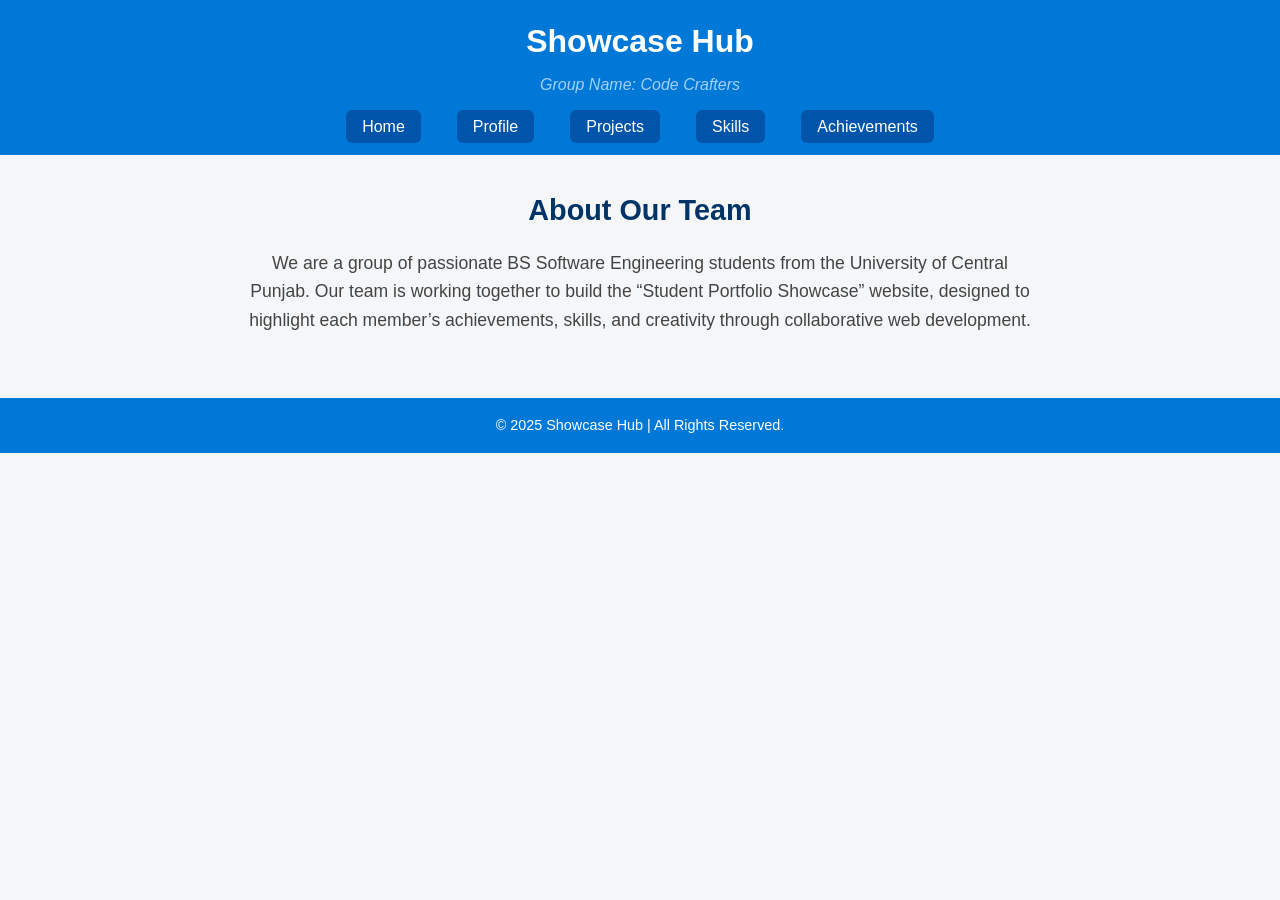
<file: src/index.html>
<!DOCTYPE html>
<html lang="en">
<head>
  <meta charset="UTF-8">
  <meta name="viewport" content="width=device-width, initial-scale=1.0">
  <title>Showcase Hub | Home</title>
  <link rel="stylesheet" href="../styles/style.css">
</head>
<body>
  <header>
    <h1>Showcase Hub</h1>
    <p class="group-name">Group Name: Code Crafters</p>

    <nav>
      <ul class="nav-links">
        <li><a href="index.html">Home</a></li>
        <li><a href="profile.html">Profile</a></li>
        <li><a href="projects.html">Projects</a></li>
        <li><a href="skills.html">Skills</a></li>
        <li><a href="achievements.html">Achievements</a></li>
      </ul>
    </nav>
  </header>

  <main>
    <section class="about-team">
      <h2>About Our Team</h2>
      <p>
        We are a group of passionate BS Software Engineering students from the 
        University of Central Punjab. Our team is working together to build the 
        “Student Portfolio Showcase” website, designed to highlight each member’s 
        achievements, skills, and creativity through collaborative web development.
      </p>
    </section>
  </main>

  <footer>
    <p>&copy; 2025 Showcase Hub | All Rights Reserved.</p>
  </footer>
</body>
</html>
</file>
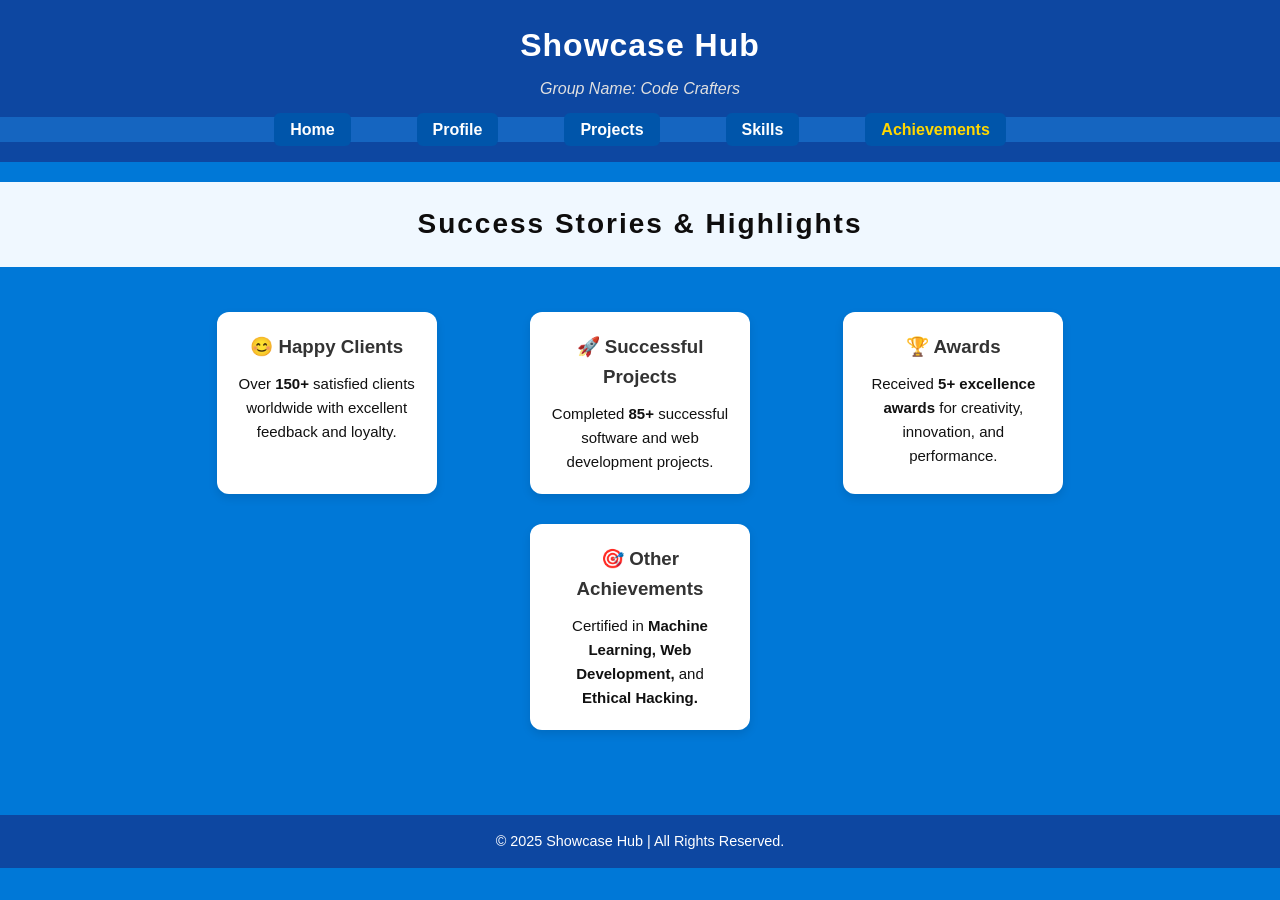
<file: src/achievements.html>
<!DOCTYPE html>
<html lang="en">
<head>
  <meta charset="UTF-8">
  <meta name="viewport" content="width=device-width, initial-scale=1.0">
  <title>Showcase Hub | Achievements</title>
  <link rel="stylesheet" href="../styles/style.css">
  <style>
    body {
      margin: 0;
      font-family: Arial, sans-serif;
      background-color: #0078D7;
    }

    header {
      background-color: #0d47a1;
      color: white;
      text-align: center;
      padding: 20px 0;
    }

    header h1 {
      margin: 0;
      font-size: 32px;
      letter-spacing: 1px;
    }

    .group-name {
      margin: 5px 0;
      font-size: 16px;
      color: #e0e0e0;
    }

    nav ul {
      list-style: none;
      padding: 0;
      margin: 15px 0 0 0;
      display: flex;
      justify-content: center;
      background-color: #1565c0;
    }

    nav ul li {
      margin: 0 15px;
    }

    nav ul li a {
      color: white;
      text-decoration: none;
      font-weight: bold;
      font-size: 16px;
      transition: color 0.3s ease;
    }

    nav ul li a:hover {
      color: #ffd700;
    }

    h2 {
      text-align: center;
      margin-top: 20px;
      padding: 20px;
      font-size: 28px;
      letter-spacing: 2px;
      background-color: aliceblue;
      color: #0e0d0d;
    }

    .achievements-container {
      display: flex;
      justify-content: space-around;
      flex-wrap: wrap;
      padding: 30px;
      max-width: 1000px;
      margin: auto;
    }

    .card {
      background-color: white;
      border-radius: 12px;
      box-shadow: 0 4px 10px rgba(0,0,0,0.1);
      width: 220px;
      text-align: center;
      padding: 20px;
      margin: 15px;
      transition: transform 0.3s;
    }

    .card:hover {
      transform: scale(1.05);
    }

    .card h3 {
      color: #333;
      margin-bottom: 10px;
    }

    .card p {
      color: #111111;
      font-size: 15px;
    }

    footer {
      background-color: #0d47a1;
      color: white;
      text-align: center;
      padding: 15px;
      margin-top: 40px;
    }
  </style>
</head>
<body>

  <header>
    <h1>Showcase Hub</h1>
    <p class="group-name">Group Name: Code Crafters</p>

    <nav>
      <ul class="nav-links">
        <li><a href="index.html">Home</a></li>
        <li><a href="profile.html">Profile</a></li>
        <li><a href="projects.html">Projects</a></li>
        <li><a href="skills.html">Skills</a></li>
        <li><a href="achievements.html" style="color:#ffd700;">Achievements</a></li>
      </ul>
    </nav>
  </header>

  <h2>Success Stories & Highlights</h2>

  <div class="achievements-container">
    <div class="card">
      <h3>😊 Happy Clients</h3>
      <p>Over <strong>150+</strong> satisfied clients worldwide with excellent feedback and loyalty.</p>
    </div>

    <div class="card">
      <h3>🚀 Successful Projects</h3>
      <p>Completed <strong>85+</strong> successful software and web development projects.</p>
    </div>

    <div class="card">
      <h3>🏆 Awards</h3>
      <p>Received <strong>5+ excellence awards</strong> for creativity, innovation, and performance.</p>
    </div>

    <div class="card">
      <h3>🎯 Other Achievements</h3>
      <p>Certified in <strong>Machine Learning, Web Development,</strong> and <strong>Ethical Hacking.</strong></p>
    </div>
  </div>

  <footer>
    <p>&copy; 2025 Showcase Hub | All Rights Reserved.</p>
  </footer>

</body>
</html>
</file>
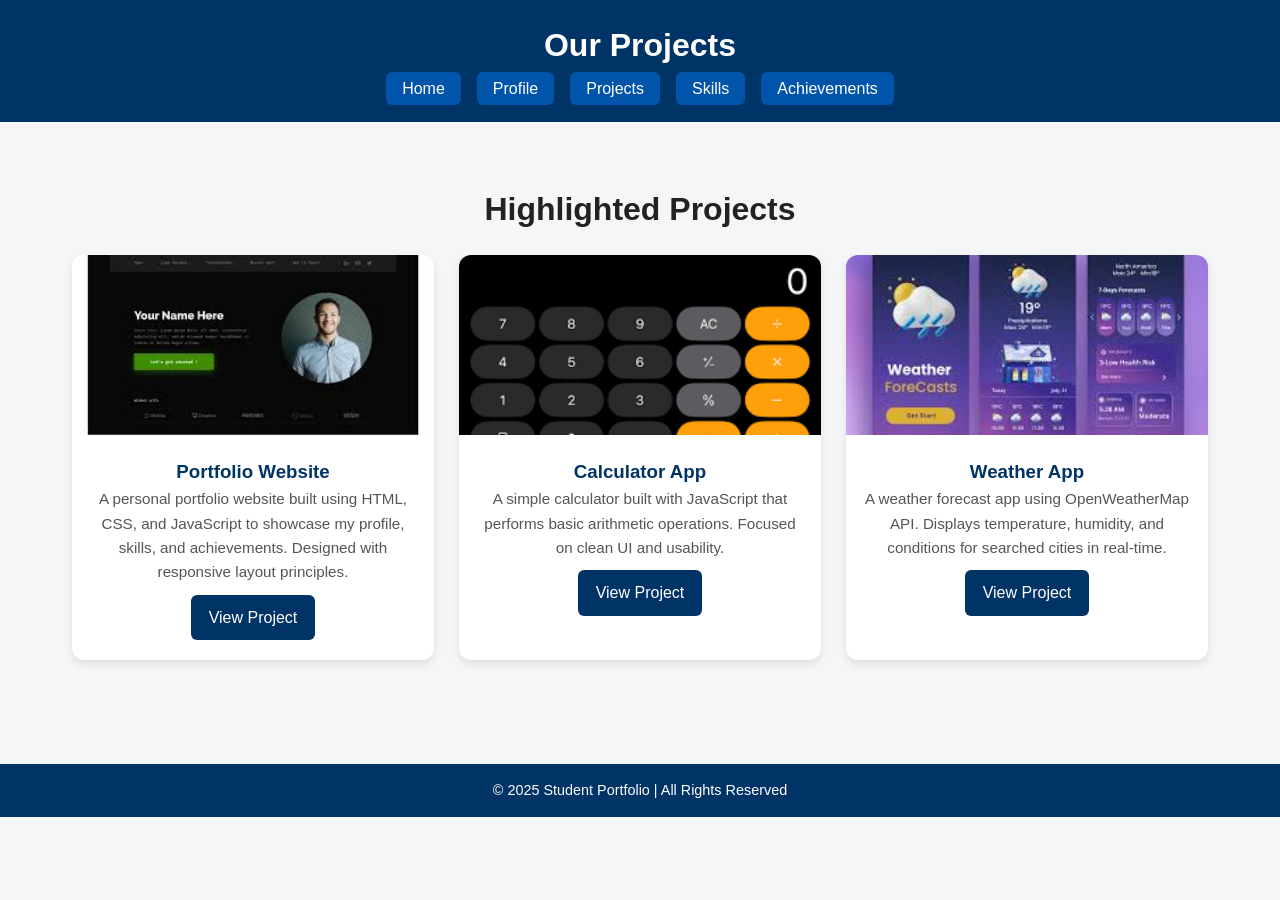
<file: src/projects.html>
<!DOCTYPE html>
<html lang="en">
<head>
  <meta charset="UTF-8">
  <meta name="viewport" content="width=device-width, initial-scale=1.0">
  <title>My Projects</title>
  <link rel="stylesheet" href="../styles/style.css">
</head>
<body>
  <header class="header">
    <h1>Our Projects</h1>
    <ul class="nav-links">
        <li><a href="index.html">Home</a></li>
        <li><a href="profile.html">Profile</a></li>
        <li><a href="projects.html">Projects</a></li>
        <li><a href="skills.html">Skills</a></li>
        <li><a href="achievements.html">Achievements </a></li>
      </ul>
  </header>

  <main class="projects-section">
    <h2 class="section-title">Highlighted Projects</h2>

    <div class="projects-container">
      <div class="project-card">
        <img src="[data-uri]" alt="Portfolio Website" class="project-image">
        <h3>Portfolio Website</h3>
        <p>
          A personal portfolio website built using HTML, CSS, and JavaScript to showcase my
          profile, skills, and achievements. Designed with responsive layout principles.
        </p>
        <a href="#" class="btn">View Project</a>
      </div>

      <div class="project-card">
        <img src="[data-uri]" alt="Calculator App" class="project-image">
        <h3>Calculator App</h3>
        <p>
          A simple calculator built with JavaScript that performs basic arithmetic operations.
          Focused on clean UI and usability.
        </p>
        <a href="#" class="btn">View Project</a>
      </div>

      <div class="project-card">
        <img src="[data-uri]" alt="Weather App" class="project-image">
        <h3>Weather App</h3>
        <p>
          A weather forecast app using OpenWeatherMap API. Displays temperature, humidity, and 
          conditions for searched cities in real-time.
        </p>
        <a href="#" class="btn">View Project</a>
      </div>
    </div>
  </main>

  <footer class="footer">
    <p>© 2025 Student Portfolio | All Rights Reserved</p>
  </footer>
</body>
</html>
</file>
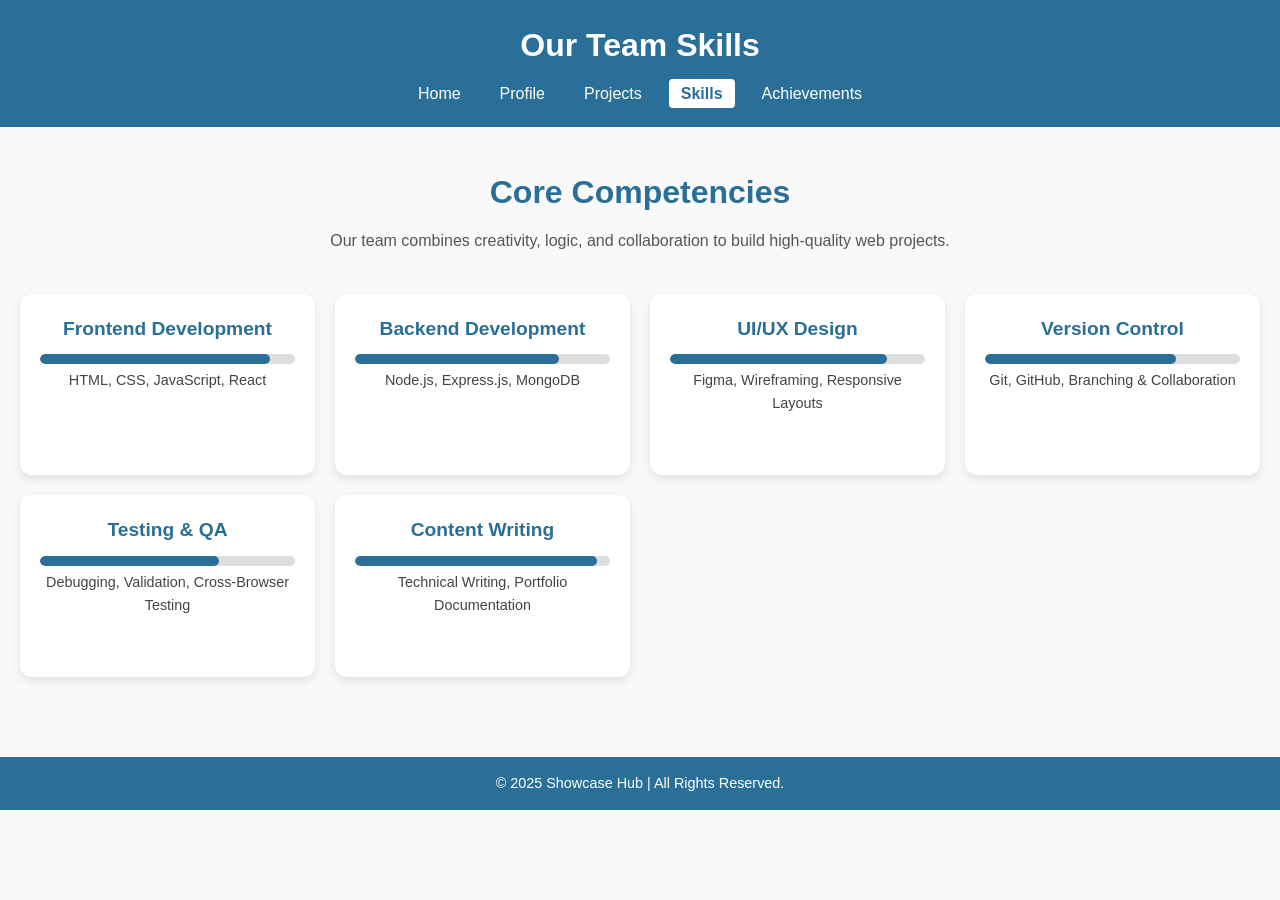
<file: src/skills.html>
<!DOCTYPE html>
<html lang="en">
<head>
  <meta charset="UTF-8" />
  <meta name="viewport" content="width=device-width, initial-scale=1.0" />
  <title>Team Skills | Showcase Hub</title>
  <style>
    /* ====== Global Styles ====== */
    * {
      box-sizing: border-box;
      margin: 0;
      padding: 0;
      font-family: "Poppins", sans-serif;
    }

    body {
      background: #f9f9f9;
      color: #333;
      line-height: 1.6;
    }

    header {
      background: #2a6f97;
      color: #fff;
      text-align: center;
      padding: 20px 10px;
    }

    header h1 {
      font-size: 2rem;
      margin-bottom: 10px;
    }

    nav ul {
      list-style: none;
      display: flex;
      justify-content: center;
      flex-wrap: wrap;
      gap: 15px;
    }

    nav ul li a {
      color: #fff;
      text-decoration: none;
      padding: 6px 12px;
      border-radius: 4px;
      transition: 0.3s;
    }

    nav ul li a:hover,
    nav ul li a.active {
      background: #fff;
      color: #2a6f97;
      font-weight: bold;
    }

    /* ====== Skills Section ====== */
    main {
      padding: 40px 20px;
      text-align: center;
    }

    .skills-section h2 {
      font-size: 2rem;
      margin-bottom: 10px;
      color: #2a6f97;
    }

    .skills-section p {
      max-width: 700px;
      margin: 0 auto 40px;
      color: #555;
    }

    .skills-grid {
      display: grid;
      grid-template-columns: repeat(auto-fit, minmax(250px, 1fr));
      gap: 20px;
      justify-items: center;
    }

    .skill-card {
      background: #fff;
      border-radius: 12px;
      box-shadow: 0 4px 10px rgba(0, 0, 0, 0.1);
      padding: 20px;
      width: 100%;
      max-width: 320px;
      transition: transform 0.2s ease;
    }

    .skill-card:hover {
      transform: translateY(-5px);
    }

    .skill-card h3 {
      color: #2a6f97;
      margin-bottom: 10px;
      font-size: 1.2rem;
    }

    .progress-bar {
      background: #ddd;
      border-radius: 20px;
      height: 10px;
      overflow: hidden;
      margin: 10px 0 5px;
    }

    .progress-bar span {
      display: block;
      height: 100%;
      background: #2a6f97;
      border-radius: 20px;
      transition: width 0.3s ease;
    }

    .skill-card p {
      color: #444;
      font-size: 0.9rem;
    }

    /* ====== Footer ====== */
    footer {
      text-align: center;
      background: #2a6f97;
      color: #fff;
      padding: 15px;
      margin-top: 40px;
    }

    footer p {
      font-size: 0.9rem;
    }
  </style>
</head>
<body>
  <header>
    <h1>Our Team Skills</h1>
    <nav>
      <ul>
        <li><a href="index.html">Home</a></li>
        <li><a href="profile.html">Profile</a></li>
        <li><a href="projects.html">Projects</a></li>
        <li><a href="skills.html" class="active">Skills</a></li>
        <li><a href="achievements.html">Achievements</a></li>
      </ul>
    </nav>
  </header>

  <main>
    <section class="skills-section">
      <h2>Core Competencies</h2>
      <p>Our team combines creativity, logic, and collaboration to build high-quality web projects.</p>

      <div class="skills-grid">
        <div class="skill-card">
          <h3>Frontend Development</h3>
          <div class="progress-bar"><span style="width: 90%"></span></div>
          <p>HTML, CSS, JavaScript, React</p>
        </div>

        <div class="skill-card">
          <h3>Backend Development</h3>
          <div class="progress-bar"><span style="width: 80%"></span></div>
          <p>Node.js, Express.js, MongoDB</p>
        </div>

        <div class="skill-card">
          <h3>UI/UX Design</h3>
          <div class="progress-bar"><span style="width: 85%"></span></div>
          <p>Figma, Wireframing, Responsive Layouts</p>
        </div>

        <div class="skill-card">
          <h3>Version Control</h3>
          <div class="progress-bar"><span style="width: 75%"></span></div>
          <p>Git, GitHub, Branching & Collaboration</p>
        </div>

        <div class="skill-card">
          <h3>Testing & QA</h3>
          <div class="progress-bar"><span style="width: 70%"></span></div>
          <p>Debugging, Validation, Cross-Browser Testing</p>
        </div>

        <div class="skill-card">
          <h3>Content Writing</h3>
          <div class="progress-bar"><span style="width: 95%"></span></div>
          <p>Technical Writing, Portfolio Documentation</p>
        </div>
      </div>
    </section>
  </main>

  <footer>
    <p>&copy; 2025 Showcase Hub | All Rights Reserved.</p>
  </footer>
</body>
</html>
</file>
<file: styles/style.css>
/* ---------- Global Styles ---------- */
* {
  margin: 0;
  padding: 0;
  box-sizing: border-box;
  font-family: "Poppins", sans-serif;
}

body {
  background-color: #f8f9fb;
  color: #333;
  line-height: 1.6;
}

/* ---------- Header ---------- */
header {
  background-color: #003366;
  color: white;
  text-align: center;
  padding: 1.5rem 1rem;
}

header h1 {
  font-size: 2rem;
  margin-bottom: 0.3rem;
}

.group-name {
  font-style: italic;
  margin-bottom: 1rem;
  color: #a3d1ff;
}

/* ---------- Navigation ---------- */
.nav-links {
  list-style: none;
  display: flex;
  justify-content: center;
  gap: 1rem;
  flex-wrap: wrap;
}

.nav-links a {
  text-decoration: none;
  color: white;
  background-color: #0055aa;
  padding: 0.5rem 1rem;
  border-radius: 6px;
  transition: background 0.3s;
}

.nav-links a:hover {
  background-color: #0077ff;
}

/* ---------- About Team Section ---------- */
main {
  padding: 2rem;
  text-align: center;
}

.about-team h2 {
  font-size: 1.8rem;
  color: #003366;
  margin-bottom: 1rem;
}

.about-team p {
  max-width: 800px;
  margin: 0 auto;
  font-size: 1.1rem;
  color: #444;
}

/* ---------- Footer ---------- */
footer {
  background-color: #003366;
  color: white;
  text-align: center;
  padding: 1rem;
  margin-top: 2rem;
  font-size: 0.9rem;
}

/* ---------- Responsive Design ---------- */
@media (max-width: 600px) {
  header h1 {
    font-size: 1.6rem;
  }

  .nav-links {
    flex-direction: column;
    align-items: center;
  }

  .about-team p {
    font-size: 1rem;
    padding: 0 1rem;
  }
}
/*  -------- Member Profiles ---------- */
/* Team Section Grid */
.team {
  display: grid;
  grid-template-columns: repeat(auto-fit, minmax(300px, 1fr));
  gap: 2rem;
  padding: 2rem;
  justify-items: center;
  background: #f4f6f8;
}

/* Member Card */
.member {
  background: white;
  border-radius: 15px;
  box-shadow: 0 4px 15px rgba(0,0,0,0.1);
  text-align: center;
  padding: 1.5rem;
  width: 90%;
  transition: transform 0.3s ease, box-shadow 0.3s ease;
}

.member img {
  width: 150px;
  height: 150px;
  border-radius: 50%;
  object-fit: cover;
  margin-bottom: 1rem;
  border: 3px solid #0078D7;
}

.member:hover {
  transform: translateY(-5px);
  box-shadow: 0 6px 20px rgba(0,0,0,0.2);
}

.member h2 {
  color: #0078D7;
  margin-bottom: 0.5rem;
}

.member p {
  font-size: 0.95rem;
  color: #333;
}

/* Header & Footer */
header, footer {
  background: #0078D7;
  color: white;
  text-align: center;
  padding: 1rem 0;
}

nav a {
  color: white;
  margin: 0 10px;
  text-decoration: none;
  font-weight: 500;
}

nav a:hover {
  text-decoration: underline;
}

footer p {
  margin: 0;
  font-size: 0.9rem;
}




/* ===== Projects Page Styles ===== */
body {
  font-family: 'Segoe UI', Tahoma, Geneva, Verdana, sans-serif;
  background-color: #f4f6f8;
  margin: 0;
  padding: 0;
  color: #333;
}

/* Header and Navigation */
.header {
  background-color: #003366;
  color: white;
  padding: 20px;
  text-align: center;
}

.nav a {
  color: white;
  margin: 0 15px;
  text-decoration: none;
  font-weight: 500;
}

.nav a:hover {
  text-decoration: underline;
}

/* Section Title */
.section-title {
  text-align: center;
  margin: 30px 0 20px;
  font-size: 2em;
  color: #222;
}

/* Project Cards Layout */
.projects-container {
  display: grid;
  grid-template-columns: repeat(auto-fit, minmax(280px, 1fr));
  gap: 25px;
  padding: 0 40px 40px;
}

.project-card {
  background: white;
  border-radius: 12px;
  box-shadow: 0 4px 8px rgba(0, 0, 0, 0.1);
  overflow: hidden;
  transition: transform 0.2s ease, box-shadow 0.2s ease;
  text-align: center;
  padding-bottom: 20px;
}

.project-card:hover {
  transform: translateY(-5px);
  box-shadow: 0 8px 16px rgba(0, 0, 0, 0.15);
}

.project-image {
  width: 100%;
  height: 180px;
  object-fit: cover;
}

.project-card h3 {
  margin-top: 15px;
  color: #003366;
}

.project-card p {
  padding: 0 15px;
  font-size: 0.95rem;
  color: #555;
}

/* Buttons */
.btn {
  display: inline-block;
  margin-top: 10px;
  padding: 10px 18px;
  background-color: #003366;
  color: white;
  text-decoration: none;
  border-radius: 6px;
  transition: background-color 0.3s ease;
}

.btn:hover {
  background-color: #0055aa;
}

/* Footer */
.footer {
  background-color: #003366;
  color: white;
  text-align: center;
  padding: 15px;
  font-size: 0.9rem;
}
</file>
